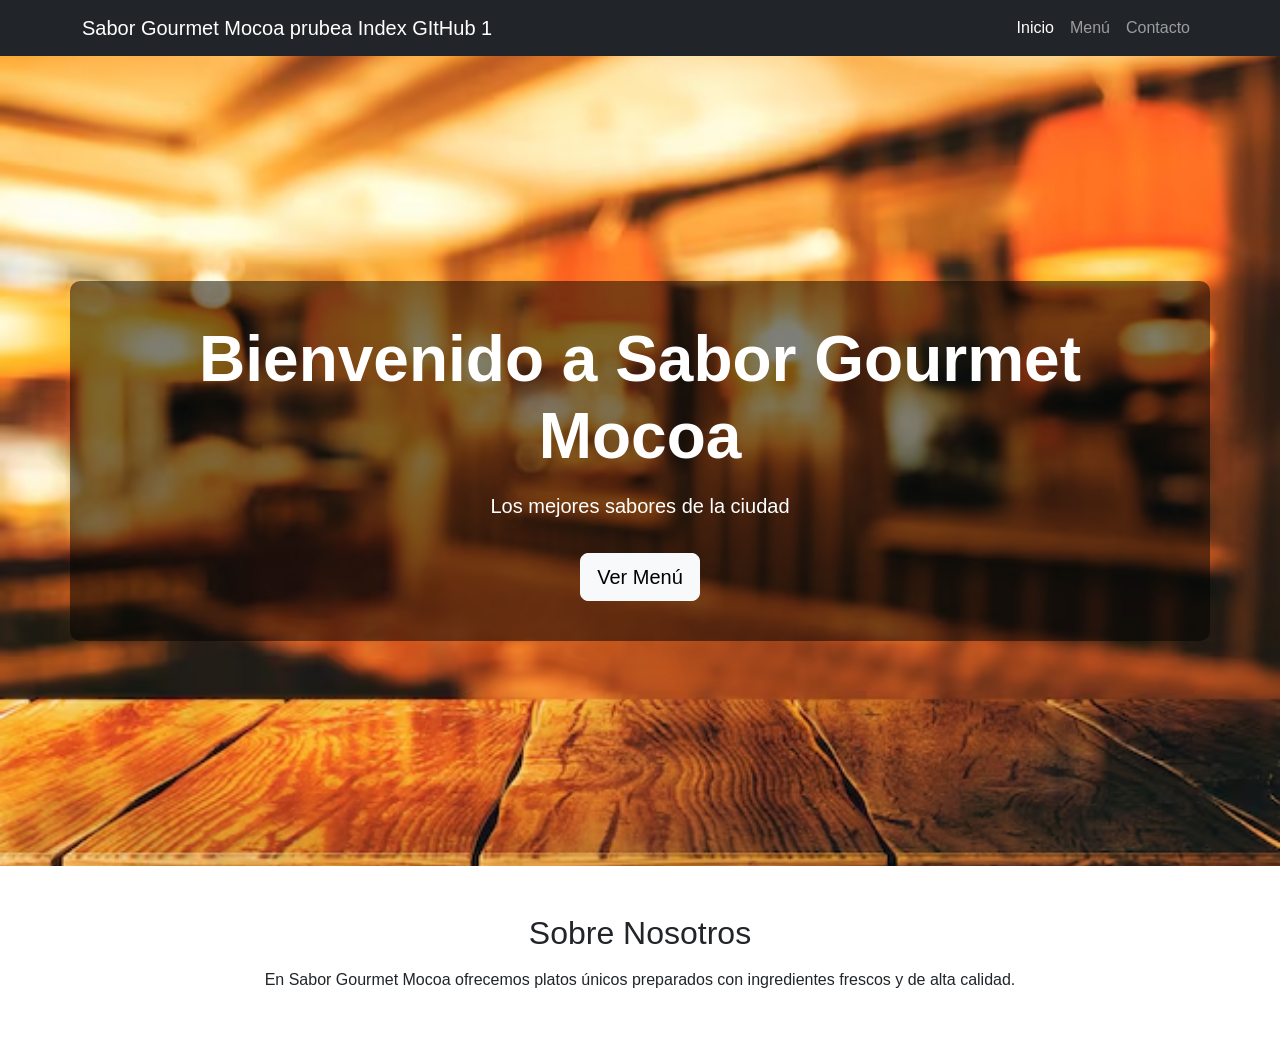
<file: index.html>
<!DOCTYPE html>
<html lang="es">
<head>
    <meta charset="UTF-8">
    <meta name="viewport" content="width=device-width, initial-scale=1.0">
    <title>Sabor Gourmet</title>

    <link href="https://cdn.jsdelivr.net/npm/bootstrap@5.3.7/dist/css/bootstrap.min.css" rel="stylesheet">

    <link rel="stylesheet" href="style.css">
</head>
<body>

    <nav class="navbar navbar-expand-lg navbar-dark bg-dark">
        <div class="container">

            <a class="navbar-brand" href="index.html">
                Sabor Gourmet Mocoa prubea Index GItHub 1
            </a>

            <button class="navbar-toggler" type="button" data-bs-toggle="collapse" data-bs-target="#menu">
                <span class="navbar-toggler-icon"></span>
            </button>

            <div class="collapse navbar-collapse" id="menu">

                <ul class="navbar-nav ms-auto">

                    <li class="nav-item">
                        <a class="nav-link active" href="index.html">Inicio</a>
                    </li>

                    <li class="nav-item">
                        <a class="nav-link" href="menu.html">Menú</a>
                    </li>

                    <li class="nav-item">
                        <a class="nav-link" href="contacto.html">Contacto</a>
                    </li>

                </ul>

            </div>
        </div>
    </nav>

    <section class="hero text-center text-white d-flex align-items-center">

        <div class="container">

            <h1 class="display-3 fw-bold">
                Bienvenido a Sabor Gourmet Mocoa
            </h1>

            <p class="lead mt-3">
                Los mejores sabores de la ciudad
            </p>

            <a href="menu.html" class="btn btn-light btn-lg mt-3">
                Ver Menú
            </a>

        </div>

    </section>

    <section class="container py-5 text-center">

        <h2>Sobre Nosotros</h2>

        <p class="mt-3">
            En Sabor Gourmet Mocoa ofrecemos platos únicos preparados
            con ingredientes frescos y de alta calidad.
        </p>

    </section>

    <script src="https://cdn.jsdelivr.net/npm/bootstrap@5.3.7/dist/js/bootstrap.bundle.min.js"></script>

</body>
</html>
</file>
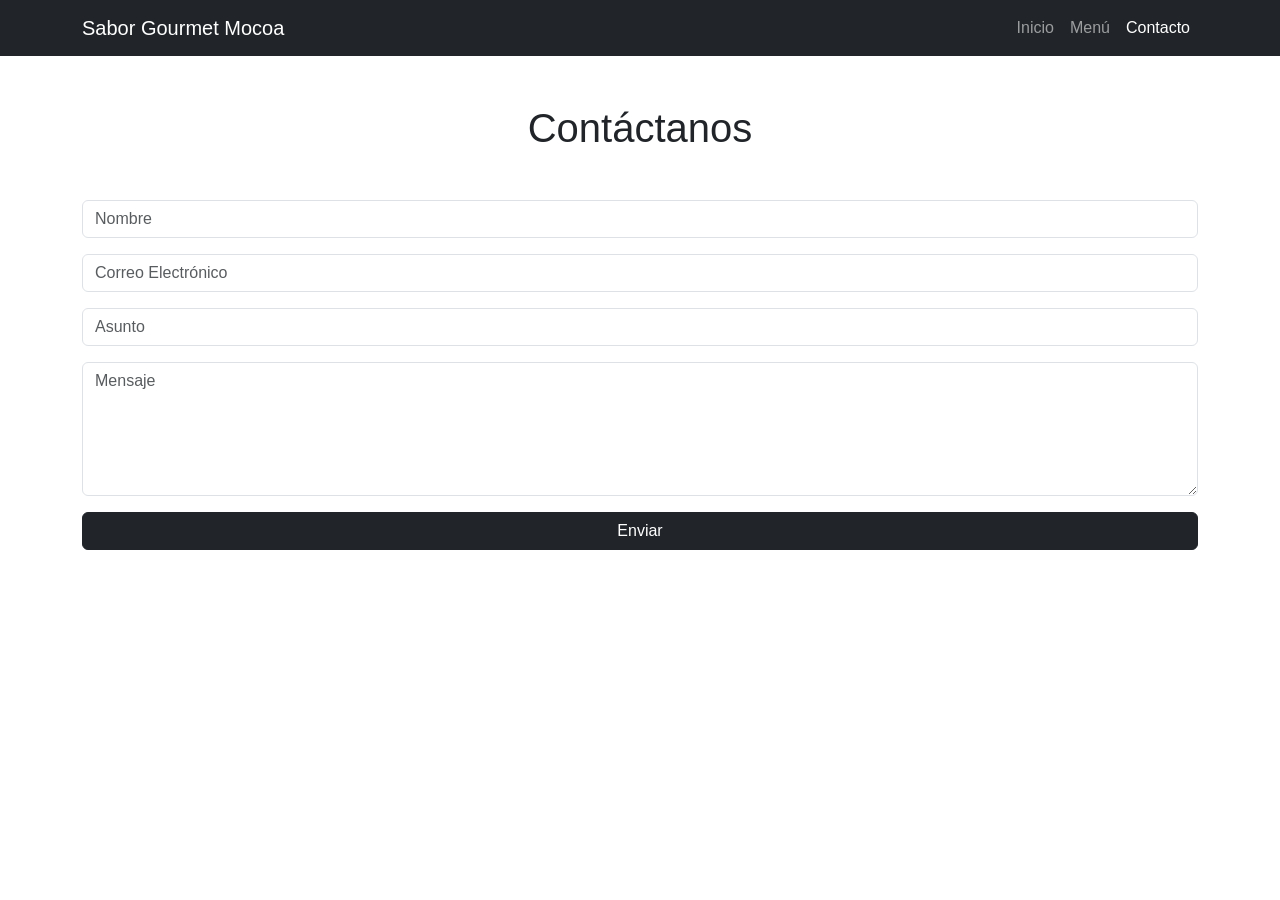
<file: contacto.html>
<!DOCTYPE html>
<html lang="es">
<head>
    <meta charset="UTF-8">
    <meta name="viewport" content="width=device-width, initial-scale=1.0">
    <title>Contacto</title>

    <link href="https://cdn.jsdelivr.net/npm/bootstrap@5.3.7/dist/css/bootstrap.min.css" rel="stylesheet">

    <link rel="stylesheet" href="style.css">
</head>
<body>

    <nav class="navbar navbar-expand-lg navbar-dark bg-dark">
        <div class="container">

            <a class="navbar-brand" href="index.html">
                Sabor Gourmet Mocoa
            </a>

            <button class="navbar-toggler" type="button" data-bs-toggle="collapse" data-bs-target="#menu">
                <span class="navbar-toggler-icon"></span>
            </button>

            <div class="collapse navbar-collapse" id="menu">

                <ul class="navbar-nav ms-auto">

                    <li class="nav-item">
                        <a class="nav-link" href="index.html">Inicio</a>
                    </li>

                    <li class="nav-item">
                        <a class="nav-link" href="menu.html">Menú</a>
                    </li>

                    <li class="nav-item">
                        <a class="nav-link active" href="contacto.html">Contacto</a>
                    </li>

                </ul>

            </div>
        </div>
    </nav>

    <section class="container py-5">

        <h1 class="text-center mb-5">Contáctanos</h1>

        <form>

            <div class="mb-3">
                <input type="text" class="form-control" placeholder="Nombre">
            </div>

            <div class="mb-3">
                <input type="email" class="form-control" placeholder="Correo Electrónico">
            </div>

            <div class="mb-3">
                <input type="text" class="form-control" placeholder="Asunto">
            </div>

            <div class="mb-3">
                <textarea class="form-control" rows="5" placeholder="Mensaje"></textarea>
            </div>

            <button class="btn btn-dark w-100">
                Enviar
            </button>

        </form>

    </section>

    <script src="https://cdn.jsdelivr.net/npm/bootstrap@5.3.7/dist/js/bootstrap.bundle.min.js"></script>

</body>
</html>
</file>
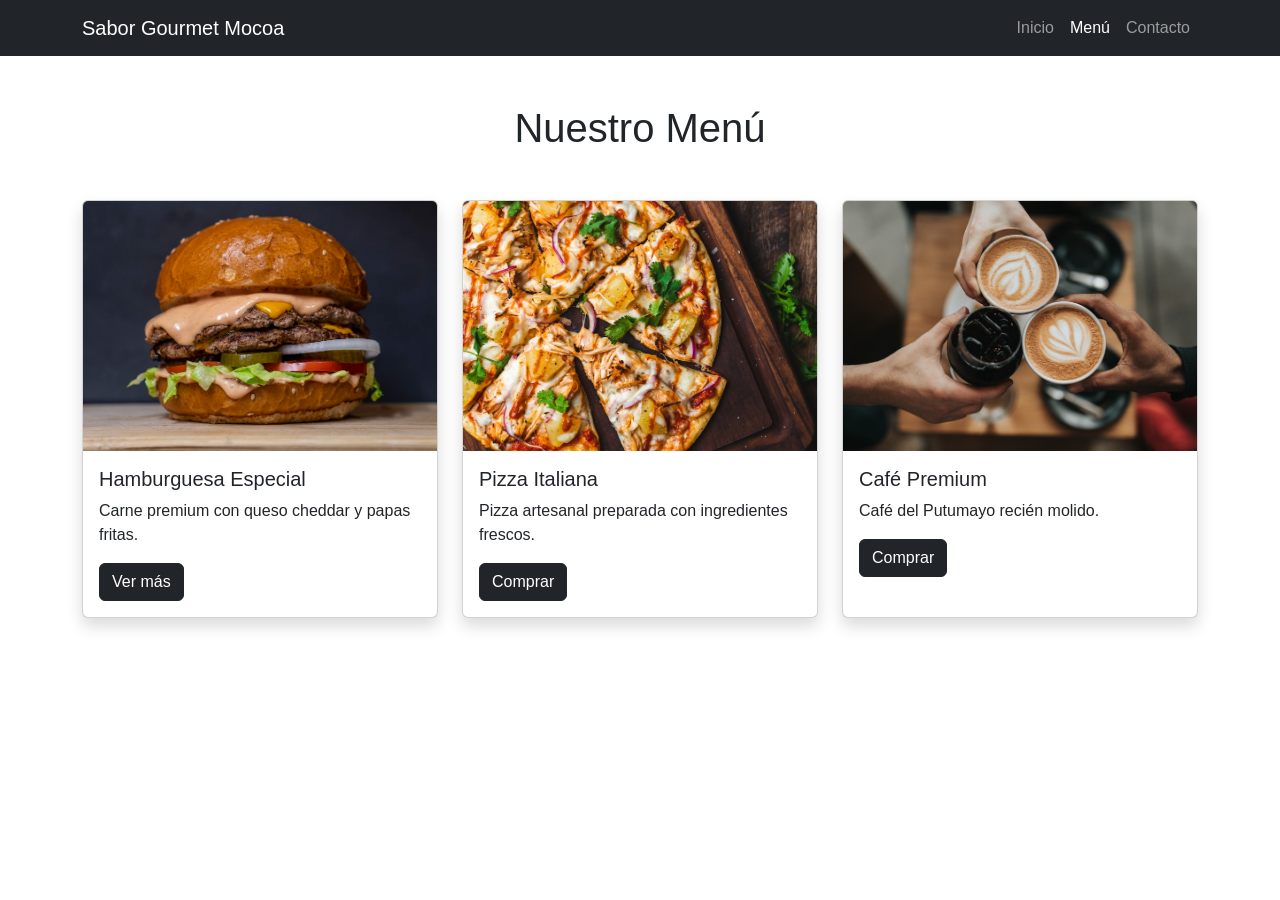
<file: menu.html>
<!DOCTYPE html>
<html lang="es">
<head>
    <meta charset="UTF-8">
    <meta name="viewport" content="width=device-width, initial-scale=1.0">
    <title>Menú</title>

    <link href="https://cdn.jsdelivr.net/npm/bootstrap@5.3.7/dist/css/bootstrap.min.css" rel="stylesheet">

    <link rel="stylesheet" href="style.css">
</head>
<body>

    <nav class="navbar navbar-expand-lg navbar-dark bg-dark">
        <div class="container">

            <a class="navbar-brand" href="index.html">
                Sabor Gourmet Mocoa
            </a>

            <button class="navbar-toggler" type="button" data-bs-toggle="collapse" data-bs-target="#menu">
                <span class="navbar-toggler-icon"></span>
            </button>

            <div class="collapse navbar-collapse" id="menu">

                <ul class="navbar-nav ms-auto">

                    <li class="nav-item">
                        <a class="nav-link" href="index.html">Inicio</a>
                    </li>

                    <li class="nav-item">
                        <a class="nav-link active" href="menu.html">Menú</a>
                    </li>

                    <li class="nav-item">
                        <a class="nav-link" href="contacto.html">Contacto</a>
                    </li>

                </ul>

            </div>
        </div>
    </nav>

    <section class="container py-5">

        <h1 class="text-center mb-5">Nuestro Menú</h1>

        <div class="row g-4">

            <div class="col-md-4">
                <div class="card shadow h-100">

                    <img src="HamburguesaEspecial.jpg" class="card-img-top">

                    <div class="card-body">

                        <h5 class="card-title">
                            Hamburguesa Especial
                        </h5>

                        <p class="card-text">
                            Carne premium con queso cheddar y papas fritas.
                        </p>

                        <button class="btn btn-dark" data-bs-toggle="modal" data-bs-target="#modal1">
                            Ver más
                        </button>

                    </div>
                </div>
            </div>

            <div class="col-md-4">
                <div class="card shadow h-100">

                    <img src="Pizza.jpg" class="card-img-top">

                    <div class="card-body">

                        <h5 class="card-title">
                            Pizza Italiana
                        </h5>

                        <p class="card-text">
                            Pizza artesanal preparada con ingredientes frescos.
                        </p>

                        <button class="btn btn-dark">
                            Comprar
                        </button>

                    </div>
                </div>
            </div>

            <div class="col-md-4">
                <div class="card shadow h-100">

                    <img src="Cafe.jpg" class="card-img-top">

                    <div class="card-body">

                        <h5 class="card-title">
                            Café Premium
                        </h5>

                        <p class="card-text">
                            Café del Putumayo recién molido.
                        </p>

                        <button class="btn btn-dark">
                            Comprar
                        </button>

                    </div>
                </div>
            </div>

        </div>
    </section>

    <div class="modal fade" id="modal1">
        <div class="modal-dialog">
            <div class="modal-content">

                <div class="modal-header">
                    <h5 class="modal-title">Hamburguesa Especial</h5>

                    <button class="btn-close" data-bs-dismiss="modal"></button>
                </div>

                <div class="modal-body">
                    Incluye papas fritas y bebida gratis.
                </div>

                <div class="modal-footer">
                    <button class="btn btn-secondary" data-bs-dismiss="modal">
                        Cerrar
                    </button>
                </div>

            </div>
        </div>
    </div>
    <script src="https://cdn.jsdelivr.net/npm/bootstrap@5.3.7/dist/js/bootstrap.bundle.min.js"></script>

</body>
</html>
</file>
<file: style.css>
body {
    font-family: Arial, sans-serif;
}
.card img {
    height: 250px;
    object-fit: cover;
}

.card {
    transition: transform 0.3s;
}

.card:hover {
    transform: scale(1.05);
}

footer {
    font-size: 14px;
}

body {
    font-family: Arial, sans-serif;
}

.hero {
    height: 90vh;

    background-image: url('fondo1.avif');

    background-size: cover;

    background-position: center;
}

.hero .container {
    background: rgba(0, 0, 0, 0.5);
    padding: 40px;
    border-radius: 10px;
}

footer {
    font-size: 14px;
}
</file>
